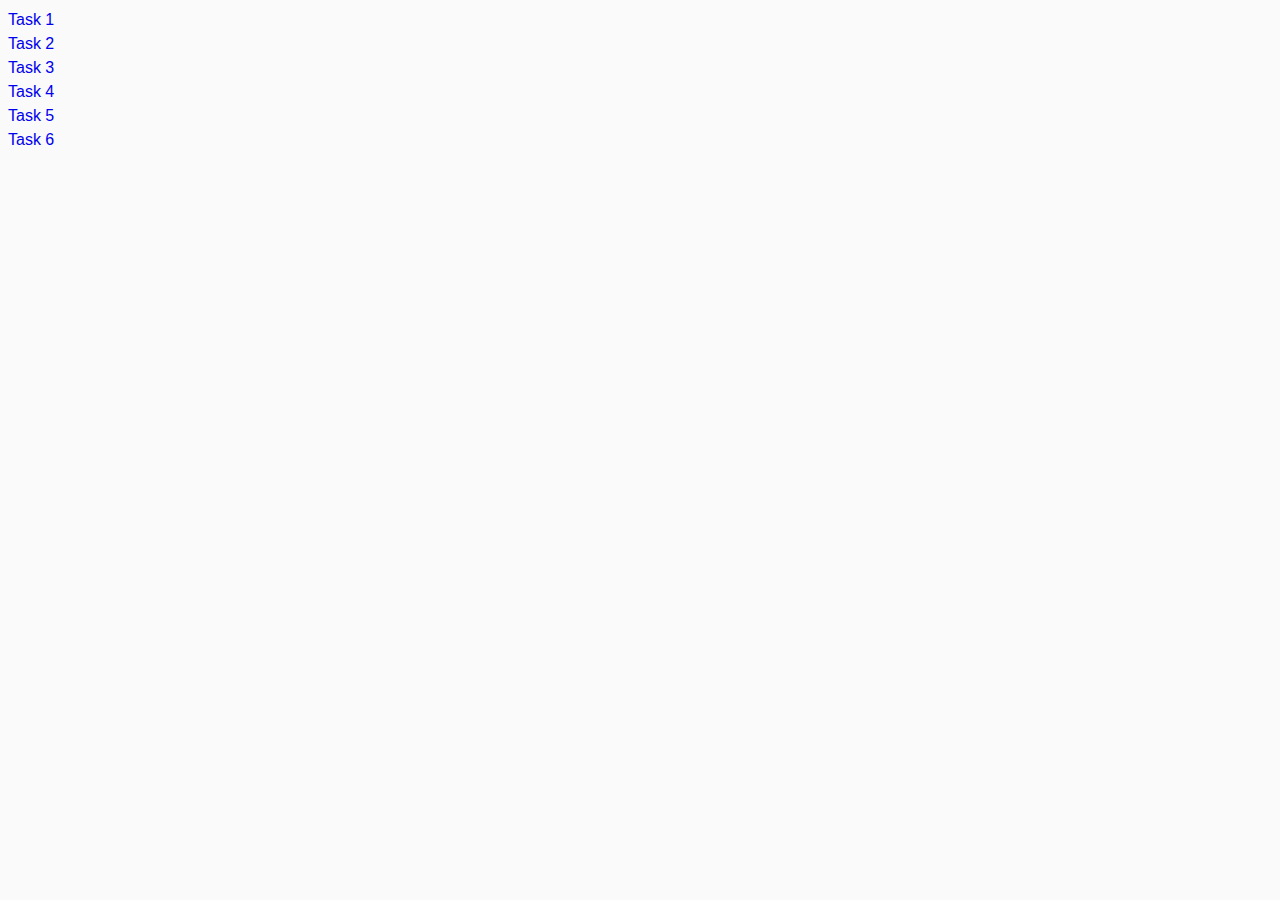
<file: index.html>
<!DOCTYPE html>
<html lang="ru">
  <head>
    <meta charset="UTF-8" />
    <meta http-equiv="X-UA-Compatible" content="IE=edge" />
    <meta name="viewport" content="width=device-width, initial-scale=1.0" />
    <title>Homework 6</title>
    <link rel="stylesheet" href="css/common.css" />
  </head>
  <body>
    <ul>
      <li><a href="./task-01.html">Task 1</a></li>
      <li><a href="./task-02.html">Task 2</a></li>
      <li><a href="./task-03.html">Task 3</a></li>
      <li><a href="./task-04.html">Task 4</a></li>
      <li><a href="./task-05.html">Task 5</a></li>
      <li><a href="./task-06.html">Task 6</a></li>
   
    </ul>
  </body>
</html>
</file>
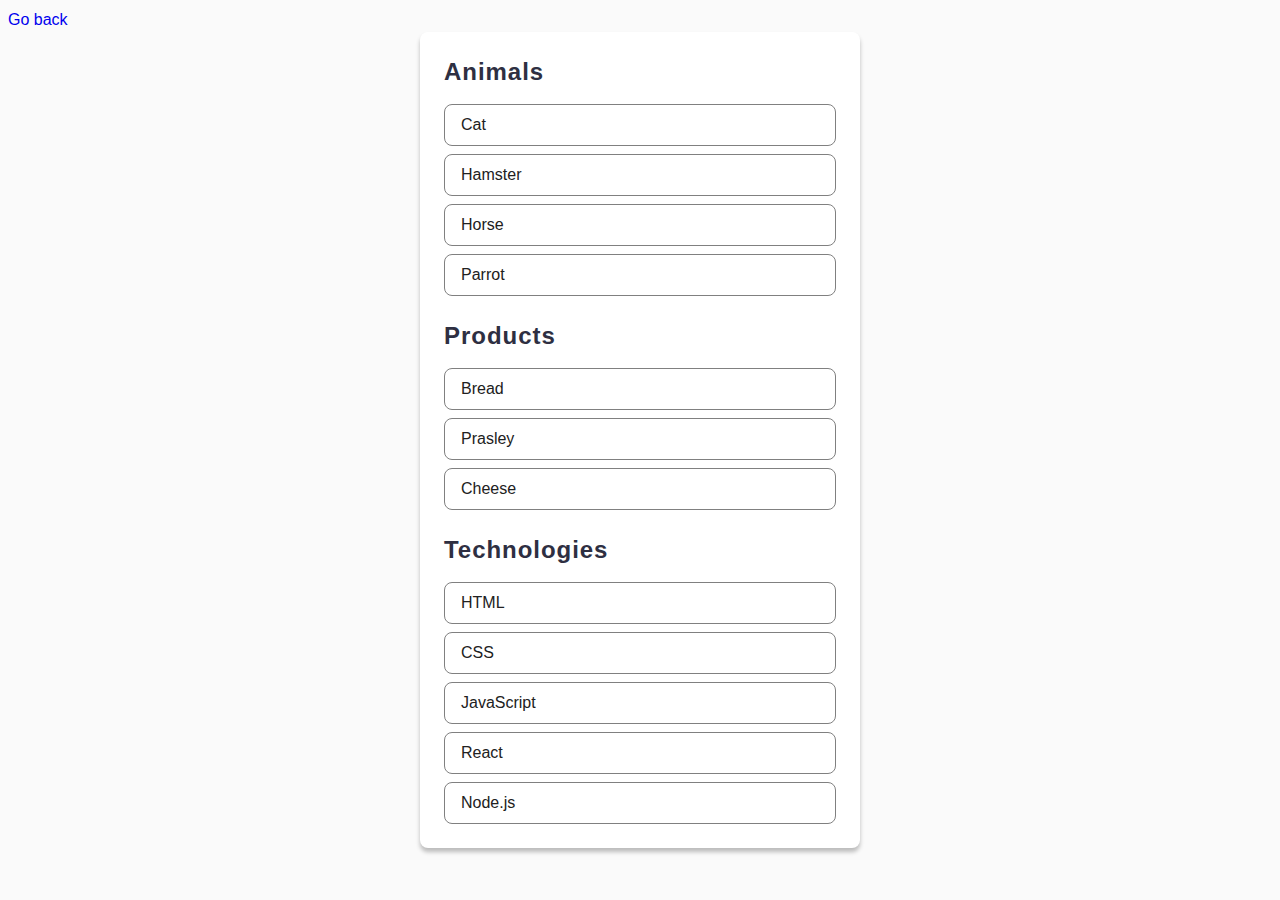
<file: task-01.html>
<!DOCTYPE html>
<html lang="ru">
  <head>
    <meta charset="UTF-8" />
    <meta http-equiv="X-UA-Compatible" content="IE=edge" />
    <meta name="viewport" content="width=device-width, initial-scale=1.0" />
    <title>Task 1</title>
    <link rel="stylesheet" href="./css/common.css" />
  </head>
  <body>
    <p><a href="./index.html">Go back</a></p>

    <ul id="categories">
      <li class="item">
        <h2 class="categories-title">Animals</h2>

        <ul class="category-list-titles">
          <li>Cat</li>
          <li>Hamster</li>
          <li>Horse</li>
          <li>Parrot</li>
        </ul>
      </li>
      <li class="item">
        <h2 class="categories-title">Products</h2>

        <ul class="category-list-titles">
          <li>Bread</li>
          <li>Prasley</li>
          <li>Cheese</li>
        </ul>
      </li>
      <li class="item">
        <h2 class="categories-title">Technologies</h2>

        <ul class="category-list-titles">
          <li>HTML</li>
          <li>CSS</li>
          <li>JavaScript</li>
          <li>React</li>
          <li>Node.js</li>
        </ul>
      </li>
    </ul>

    <script src="./js/task-01.js" type="module"></script>
  </body>
</html>
</file>
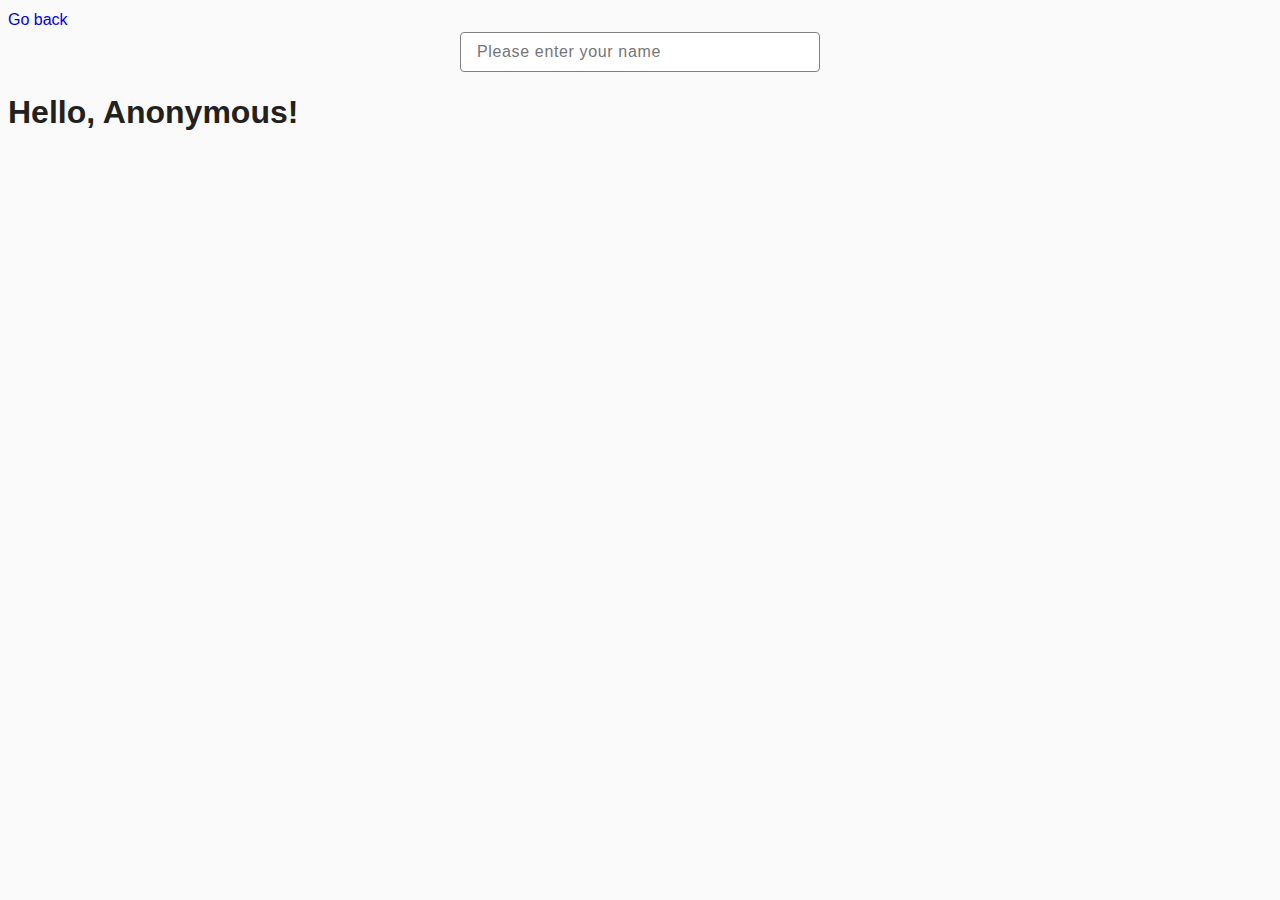
<file: task-03.html>
<!DOCTYPE html>
<html lang="ru">
  <head>
    <meta charset="UTF-8" />
    <meta http-equiv="X-UA-Compatible" content="IE=edge" />
    <meta name="viewport" content="width=device-width, initial-scale=1.0" />
    <title>Task 5</title>
    <link rel="stylesheet" href="./css/common.css" />
  </head>
  <body>
    <p><a href="./index.html">Go back</a></p>

    <input type="text" id="name-input" placeholder="Please enter your name" />
    <h1>Hello, <span id="name-output">Anonymous</span>!</h1>

    <script src="./js/task-03.js" type="module"></script>
  </body>
</html>
</file>
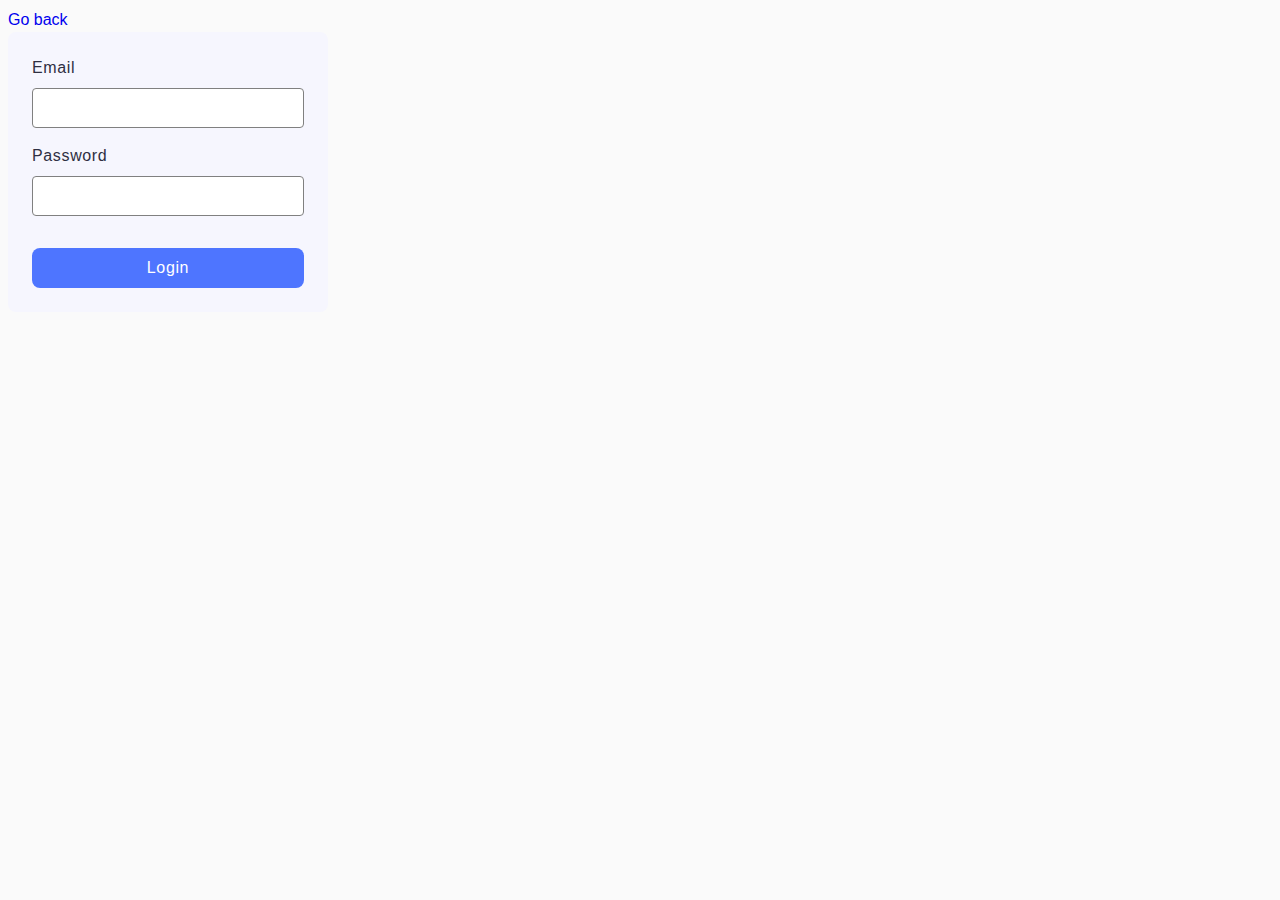
<file: task-04.html>
<!DOCTYPE html>
<html lang="ru">
  <head>
    <meta charset="UTF-8" />
    <meta http-equiv="X-UA-Compatible" content="IE=edge" />
    <meta name="viewport" content="width=device-width, initial-scale=1.0" />
    <title>Task 8</title>
    <link rel="stylesheet" href="./css/common.css" />
    <style>
      .login-form {
        max-width: 320px;
        display: flex;
        flex-direction: column;
      }

      .login-form label {
        margin-bottom: 16px;
      }

      .login-form input,
      .login-form button {
        width: 100%;
        padding: 4px;
        font: inherit;
      }
    </style>
  </head>
  <body>
    <p><a href="./index.html">Go back</a></p>

    <form class="login-form">
      <label>
        Email
        <input type="email" name="email" />
      </label>
      <label>
        Password
        <input type="password" name="password" />
      </label>
      <button type="submit">Login</button>
    </form>

    <script src="./js/task-04.js" type="module"></script>
  </body>
</html>
</file>
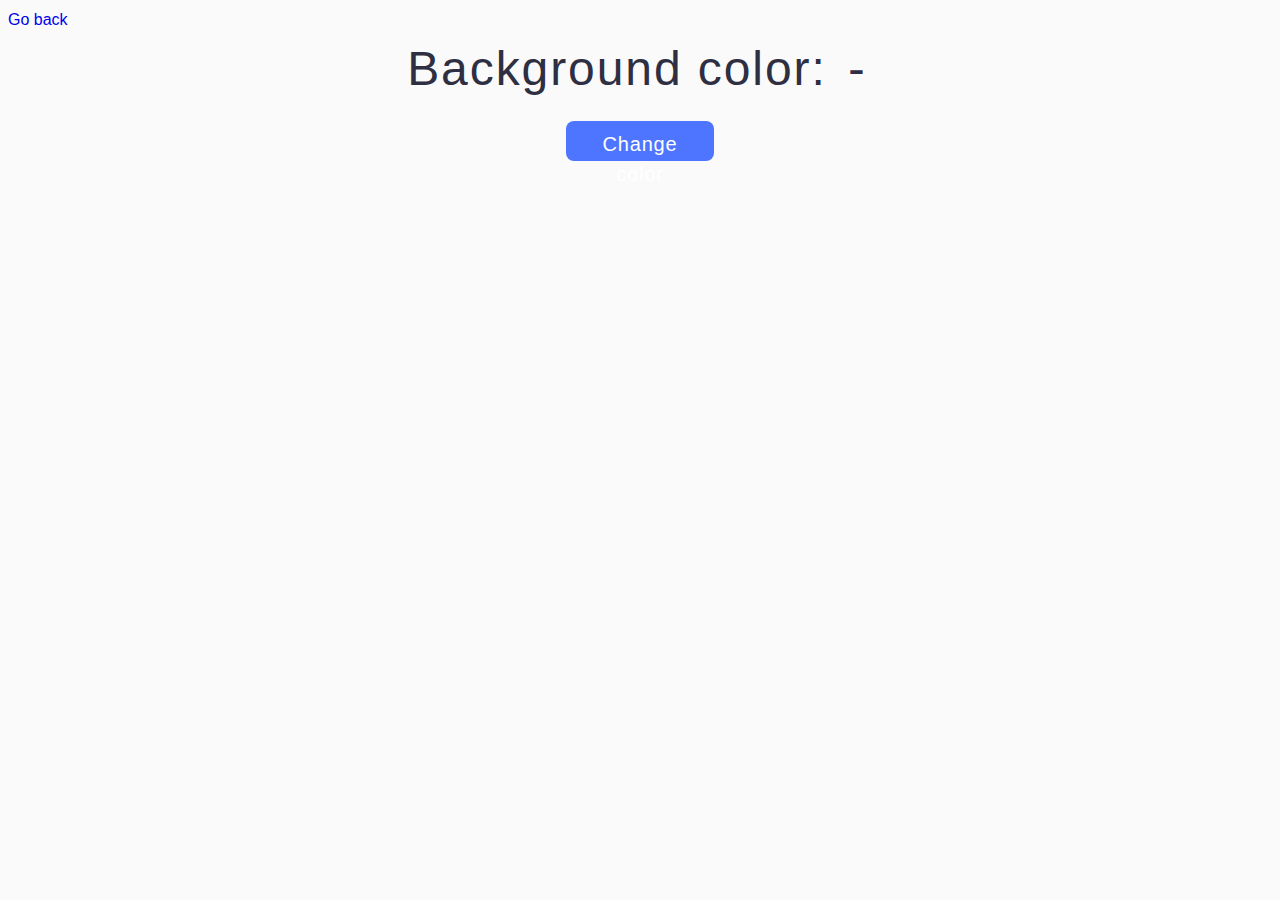
<file: task-05.html>
<!DOCTYPE html>
<html lang="ru">
  <head>
    <meta charset="UTF-8" />
    <meta http-equiv="X-UA-Compatible" content="IE=edge" />
    <meta name="viewport" content="width=device-width, initial-scale=1.0" />
    <title>Task 9</title>
    <link rel="stylesheet" href="./css/common.css" />
    <style>
      .widget {
        text-align: center;
      }

      .widget p {
        margin-top: 0;
        margin-bottom: 16px;
        font-size: 48px;
      }

      .widget span {
        font-family: monospace;
      }

      .widget button {
        padding: 8px 12px;
        font-size: 20px;
        cursor: pointer;
      }
    </style>
  </head>
  <body>
    <p><a href="./index.html">Go back</a></p>

    <div class="widget">
      <p>Background color: <span class="color">-</span></p>
      <button type="button" class="change-color">Change color</button>
    </div>

    <script src="./js/task-05.js" type="module"></script>
  </body>
</html>
</file>
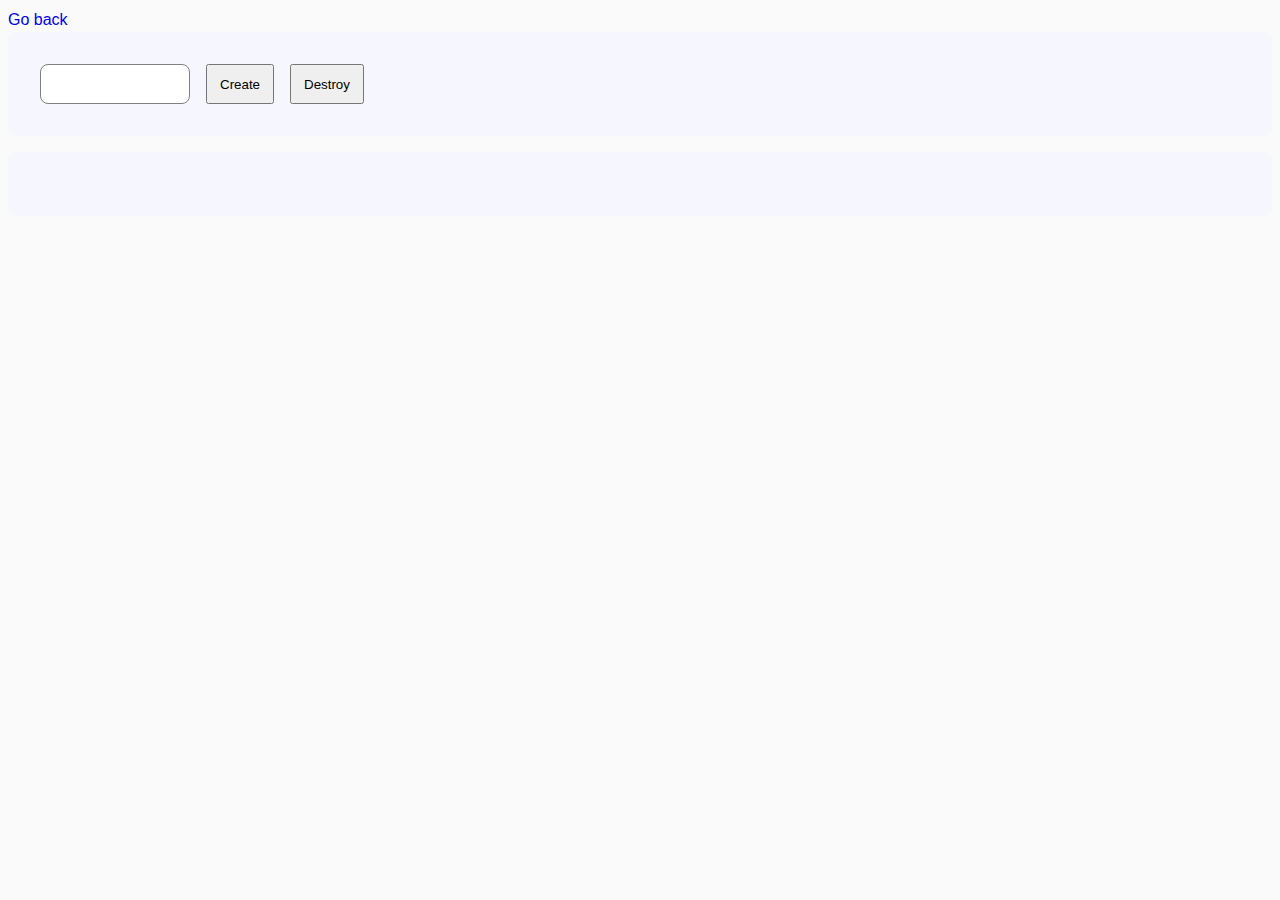
<file: task-06.html>
<!-- <!DOCTYPE html> -->
<html lang="ru">
  <head>
    <meta charset="UTF-8" />
    <meta http-equiv="X-UA-Compatible" content="IE=edge" />
    <meta name="viewport" content="width=device-width, initial-scale=1.0" />
    <title>Task 10 (optional)</title>
    <link rel="stylesheet" href="./css/common.css" />
  </head>
  <body>
    <p><a href="./index.html">Go back</a></p>

    <div id="controls">
      <input type="number" min="1" max="100" step="1" />
      <button type="button" data-create>Create</button>
      <button type="button" data-destroy>Destroy</button>
    </div>

    <div id="boxes"></div>

    <script src="./js/task-06.js" type="module"></script>
  </body>
</html>
</file>
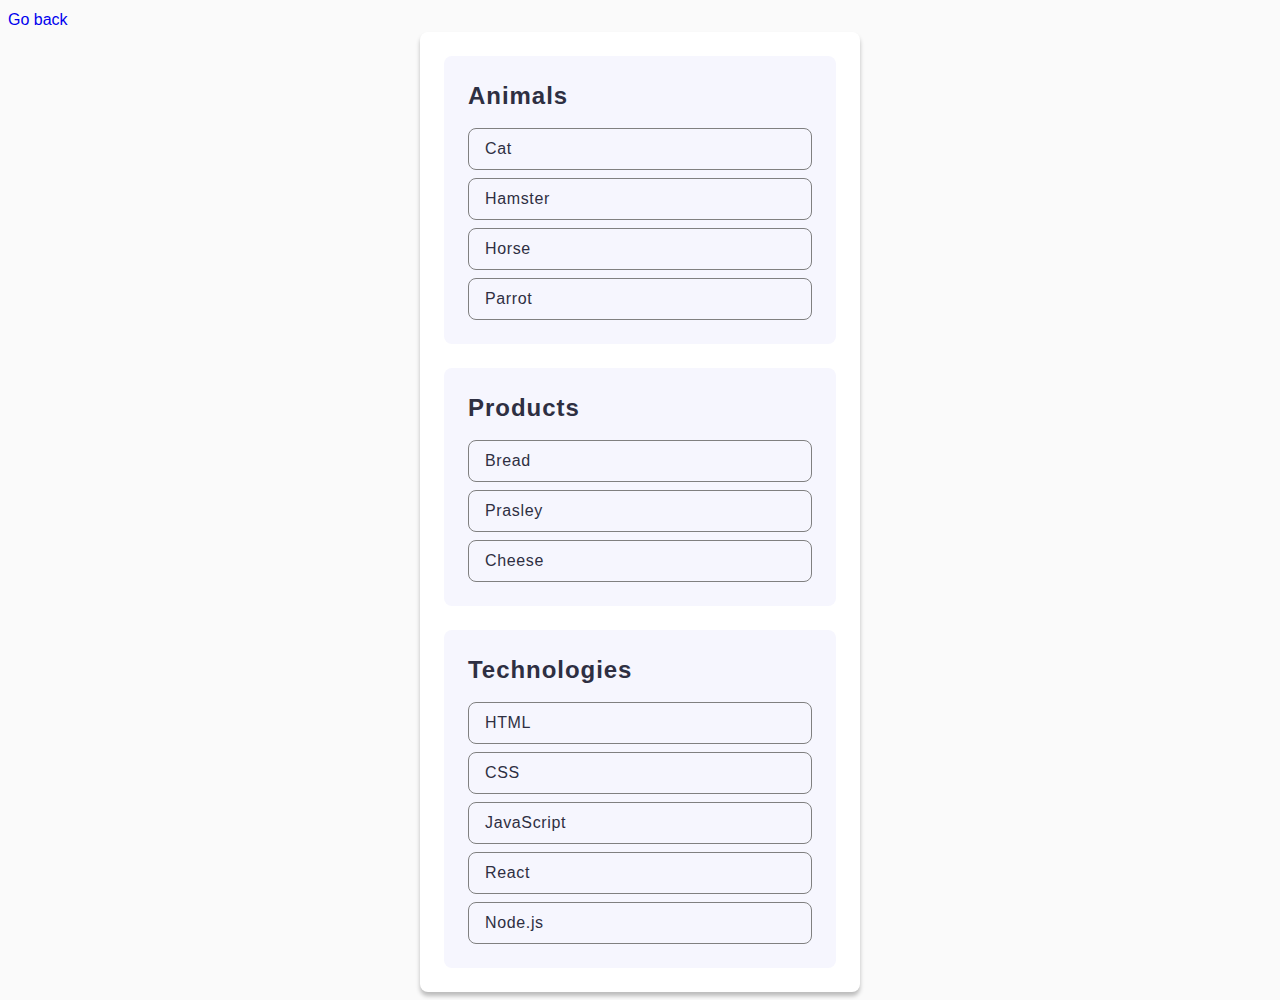
<file: task-1.html>
<!DOCTYPE html>
<html lang="ru">
  <head>
    <meta charset="UTF-8" />
    <meta http-equiv="X-UA-Compatible" content="IE=edge" />
    <meta name="viewport" content="width=device-width, initial-scale=1.0" />
    <title>Task 1</title>
    <link rel="stylesheet" href="./css/common.css" />
  </head>
  <body>
    <p><a href="./index.html">Go back</a></p>

    <ul id="categories">
      <li class="categories-item">
        <h2 class="categories-title">Animals</h2>

        <ul class="category-list-titles">
          <li>Cat</li>
          <li>Hamster</li>
          <li>Horse</li>
          <li>Parrot</li>
        </ul>
      </li>
      <li class="categories-item">
        <h2 class="categories-title">Products</h2>

        <ul class="category-list-titles">
          <li>Bread</li>
          <li>Prasley</li>
          <li>Cheese</li>
        </ul>
      </li>
      <li class="categories-item">
        <h2 class="categories-title">Technologies</h2>

        <ul class="category-list-titles">
          <li>HTML</li>
          <li>CSS</li>
          <li>JavaScript</li>
          <li>React</li>
          <li>Node.js</li>
        </ul>
      </li>
    </ul>

    <script src="./js/task-1.js" type="module"></script>
  </body>
</html>
</file>
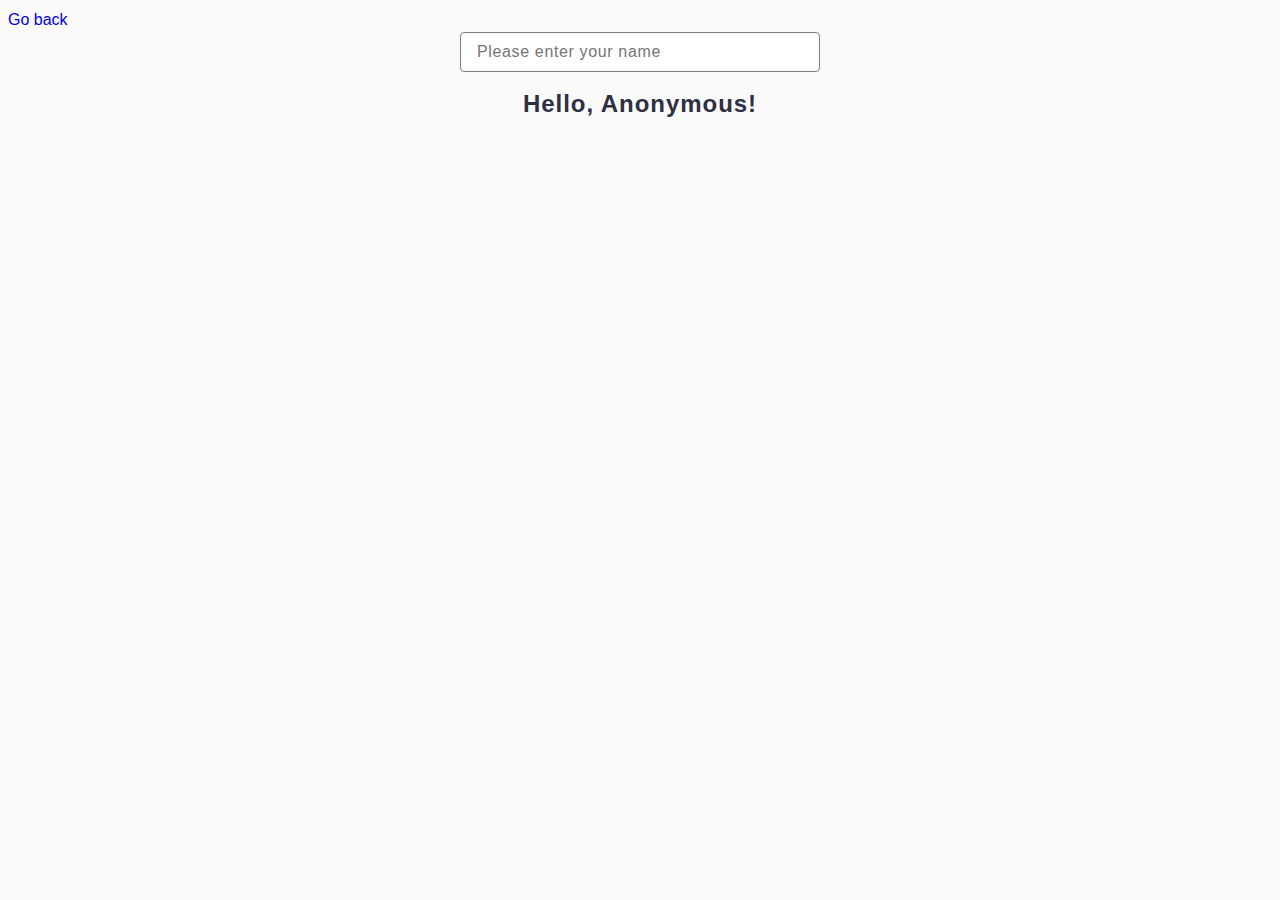
<file: task-3.html>
<!DOCTYPE html>
<html lang="ru">
  <head>
    <meta charset="UTF-8" />
    <meta http-equiv="X-UA-Compatible" content="IE=edge" />
    <meta name="viewport" content="width=device-width, initial-scale=1.0" />
    <title>Task 5</title>
    <link rel="stylesheet" href="./css/common.css" />
  </head>
  <body>
    <p><a href="./index.html">Go back</a></p>

    <input type="text" id="name-input" placeholder="Please enter your name" />
    <h1 class="main-title">Hello, <span id="name-output">Anonymous</span>!</h1>

    <script src="./js/task-3.js" type="module"></script>
  </body>
</html>
</file>
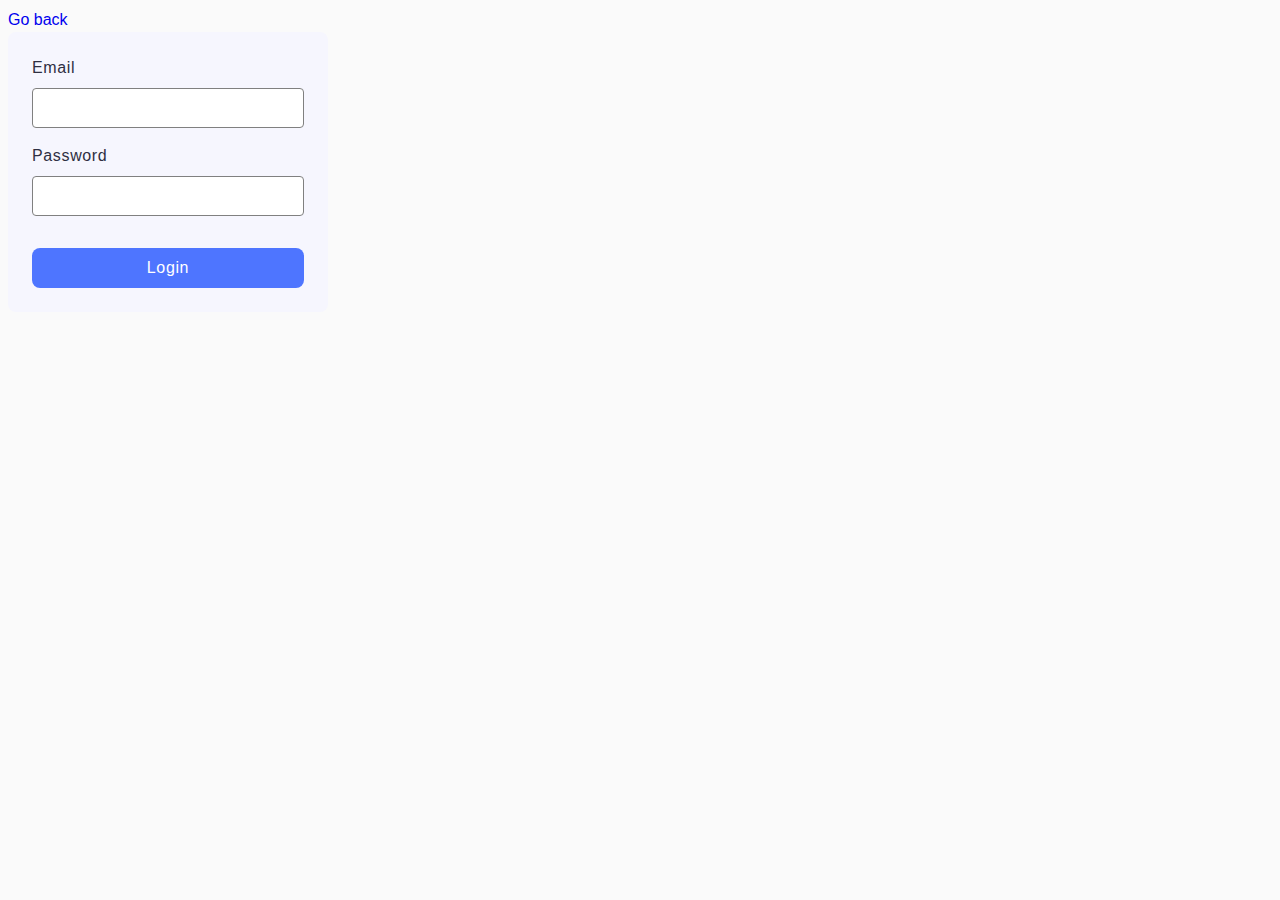
<file: task-4.html>
<!DOCTYPE html>
<html lang="ru">
  <head>
    <meta charset="UTF-8" />
    <meta http-equiv="X-UA-Compatible" content="IE=edge" />
    <meta name="viewport" content="width=device-width, initial-scale=1.0" />
    <title>Task 8</title>
    <link rel="stylesheet" href="./css/common.css" />
    <style>
      .login-form {
        max-width: 320px;
        display: flex;
        flex-direction: column;
      }

      .login-form label {
        margin-bottom: 16px;
      }

      .login-form input,
      .login-form button {
        width: 100%;
        padding: 4px;
        font: inherit;
      }
    </style>
  </head>
  <body>
    <p><a href="./index.html">Go back</a></p>

    <form class="login-form">
      <label>
        Email
        <input type="email" name="email" />
      </label>
      <label>
        Password
        <input type="password" name="password" />
      </label>
      <button type="submit">Login</button>
    </form>

    <script src="./js/task-4.js" type="module"></script>
  </body>
</html>
</file>
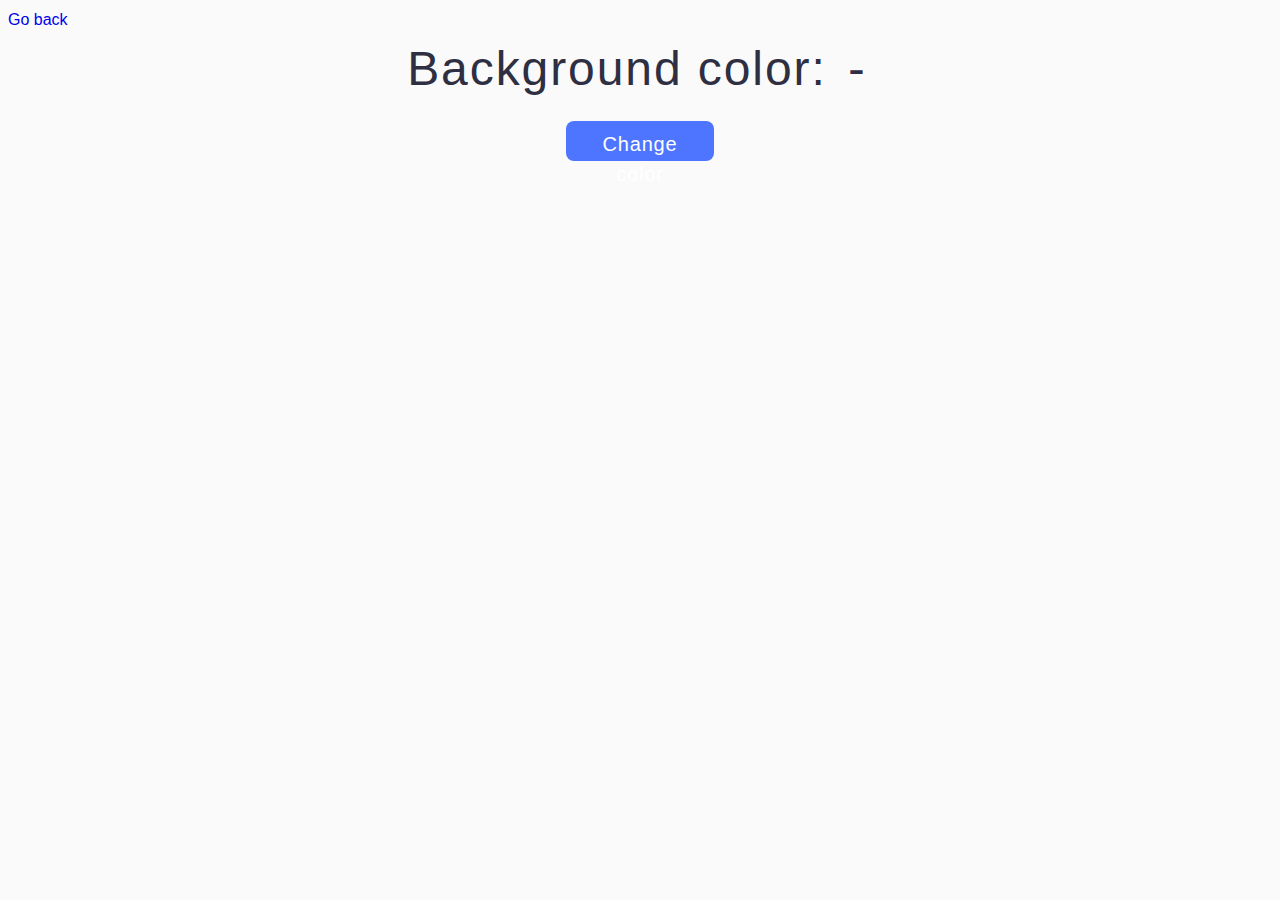
<file: task-5.html>
<!DOCTYPE html>
<html lang="ru">
  <head>
    <meta charset="UTF-8" />
    <meta http-equiv="X-UA-Compatible" content="IE=edge" />
    <meta name="viewport" content="width=device-width, initial-scale=1.0" />
    <title>Task 9</title>
    <link rel="stylesheet" href="./css/common.css" />
    <style>
      .widget {
        text-align: center;
      }

      .widget p {
        margin-top: 0;
        margin-bottom: 16px;
        font-size: 48px;
      }

      .widget span {
        font-family: monospace;
      }

      .widget button {
        padding: 8px 12px;
        font-size: 20px;
        cursor: pointer;
      }
    </style>
  </head>
  <body>
    <p><a href="./index.html">Go back</a></p>

    <div class="widget">
      <p>Background color: <span class="color">-</span></p>
      <button type="button" class="change-color">Change color</button>
    </div>

    <script src="./js/task-5.js" type="module"></script>
  </body>
</html>
</file>
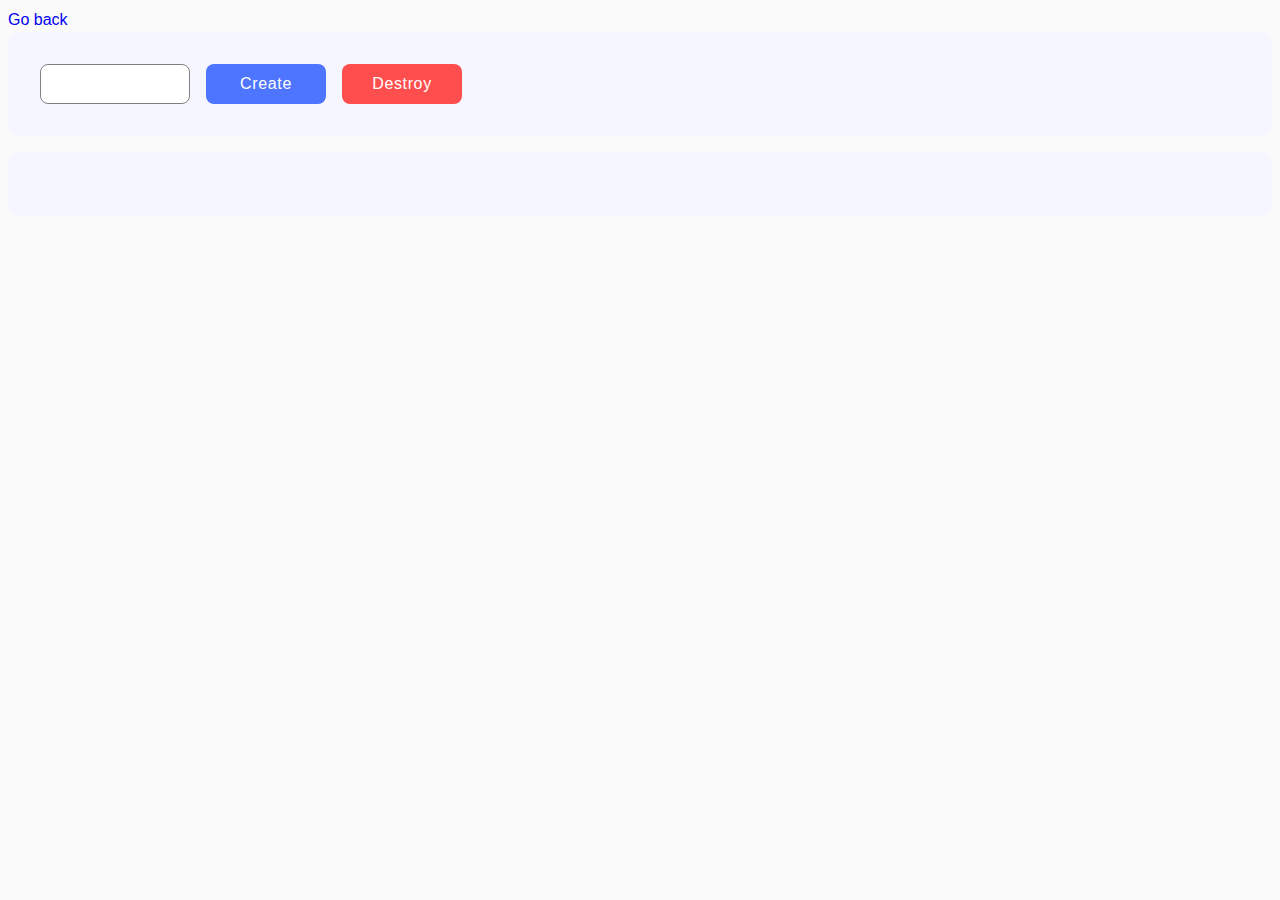
<file: task-6.html>
<!-- <!DOCTYPE html> -->
<html lang="ru">
  <head>
    <meta charset="UTF-8" />
    <meta http-equiv="X-UA-Compatible" content="IE=edge" />
    <meta name="viewport" content="width=device-width, initial-scale=1.0" />
    <title>Task 10 (optional)</title>
    <link rel="stylesheet" href="./css/common.css" />
  </head>
  <body>
    <p><a href="./index.html">Go back</a></p>

    <div id="controls">
      <input type="number" min="1" max="100" step="1" />
      <button class="btn-create" type="button" data-create>Create</button>
      <button class="btn-destroy" type="button" data-destroy>Destroy</button>
    </div>

    <div id="boxes"></div>

    <script src="./js/task-6.js" type="module"></script>
  </body>
</html>
</file>
<file: css/common.css>
* {
  box-sizing: border-box;
}
ul {
  list-style: none;
  padding: 0;
  margin: 0;
}
h1,
h2,
h3,
p {
  margin: 0;
}
img {
  display: block;
  width: 100%;
  height: auto;
}
a {
  text-decoration: none;
}
body {
  background-color: #fafafa;
  color: #212121;
  line-height: 1.5;
  font-family: "Montserrat", sans-serif;
}

input {
  padding: 8px;
  font: inherit;
}

button {
  padding: 8px 12px;
  cursor: pointer;
}

.gallery-image {
  width: 400px;
  height: 200px;
}

#categories {
  box-shadow: 0 4px 4px 0 rgba(0, 0, 0, 0.25);
  border-radius: 8px;
  background-color: #fff;
  position: relative;
  width: 440px;
  display: flex;
  flex-direction: column;
  margin: 0 auto;
  gap: 24px;
  padding: 24px;
}
.categories-item {
  padding: 24px;

  border-radius: 4px;
  width: 100%;
  line-height: 1.5;
  letter-spacing: 0.04em;
  color: #2e2f42;
  border-radius: 8px;
  background-color: #f6f6fe;
}
.category-list-titles li {
  border: 1px solid #808080;
  padding: 8px 16px;
  width: 100%;
  border-radius: 8px;
}

.categories-title {
  font-weight: 600;
  font-size: 24px;
  line-height: 1.33333;
  letter-spacing: 0.04em;
  color: #2e2f42;
  text-shadow: 0 4px 4px 0 rgba(0, 0, 0, 0.25);
  margin-bottom: 16px;
}
.category-list-titles {
  display: flex;
  flex-direction: column;
  gap: 8px;
}
/* _______________Task 2 ___________________ */
.gallery {
  display: flex;
  flex-wrap: wrap;
  gap: 48px 24px;
  margin: 0 auto;
  padding: 15px 0;
  max-width: 1158px;
}
.gallery li {
  width: calc((100% - 48px) / 3);
}
.gallery img {
  height: 300px;
}
/* _______________Task 3 ___________________ */
.main-title {
  font-weight: 600;
  font-size: 24px;
  text-align: center;
  line-height: 1.33333;
  letter-spacing: 0.04em;
  color: #2e2f42;
}
#name-input {
  font-size: 16px;
  border: 1px solid #808080;
  border-radius: 4px;
  width: 360px;
  height: 40px;
  line-height: 1.5;
  letter-spacing: 0.04em;
  color: #2e2f42;
  margin: 0 auto;
  display: block;

  margin-bottom: 16px;
  padding-left: 16px;
  outline: transparent;
}
#name-input:focus {
  border-color: #2a2d75;
}
/* _______________Task 4 ___________________ */
.login-form {
  padding: 24px;
  border-radius: 8px;
  background-color: #f6f6fe;
}
.login-form label {
  font-size: 16px;
  line-height: 1.5;
  letter-spacing: 0.04em;
  color: #2e2f42;
  margin-bottom: 8px;
}
.login-form input {
  margin-top: 8px;
  outline: transparent;
  border: 1px solid #808080;
  border-radius: 4px;
  width: 360px;
  height: 40px;
  padding-left: 16px;
}
.login-form button {
  margin-top: 16px;
  border-radius: 8px;
  width: 86px;
  height: 40px;
  background: #4e75ff;
  font-family: "Montserrat", sans-serif;
  font-weight: 500;
  font-size: 16px;
  line-height: 1.5;
  letter-spacing: 0.04em;
  color: #fff;
  border: none;
  cursor: pointer;
}
/* _______________Task 5 ___________________ */
.widget p {
  font-size: 16px;
  line-height: 1.5;
  letter-spacing: 0.04em;
  color: #2e2f42;
  margin-bottom: 16px;
}
.widget button {
  border-radius: 8px;
  background: #4e75ff;
  width: 148px;
  height: 40px;
  font-family: "Montserrat", sans-serif;
  font-weight: 500;
  font-size: 16px;
  line-height: 1.5;
  letter-spacing: 0.04em;
  color: #fff;
  border: none;
}
/* _______________Task 6 ___________________ */
#controls {
  border-radius: 8px;
  padding: 32px;
  background-color: #f6f6fe;
  display: flex;
  gap: 16px;
  margin-bottom: 16px;
}

#controls input {
  border: 1px solid #808080;
  border-radius: 8px;
  padding: 0 5px;
  width: 150px;
  height: 40px;
  outline: transparent;
}
.btn-create {
  border-radius: 8px;
  background: #4e75ff;
  width: 120px;
  height: 40px;
  border: none;
  cursor: pointer;
  font-family: "Montserrat", sans-serif;
  font-weight: 500;
  font-size: 16px;
  line-height: 1.5;
  letter-spacing: 0.04em;
  color: #fff;
}
.btn-destroy {
  border-radius: 8px;
  background: #ff4e4e;
  width: 120px;
  height: 40px;
  border: none;
  cursor: pointer;
  font-family: "Montserrat", sans-serif;
  font-weight: 500;
  font-size: 16px;
  line-height: 1.5;
  letter-spacing: 0.04em;
  color: #fff;
}
#boxes {
  border-radius: 8px;
  padding: 32px;
  background: #f6f6fe;
  display: flex;
  gap: 44px;
  flex-wrap: wrap;
}
</file>
